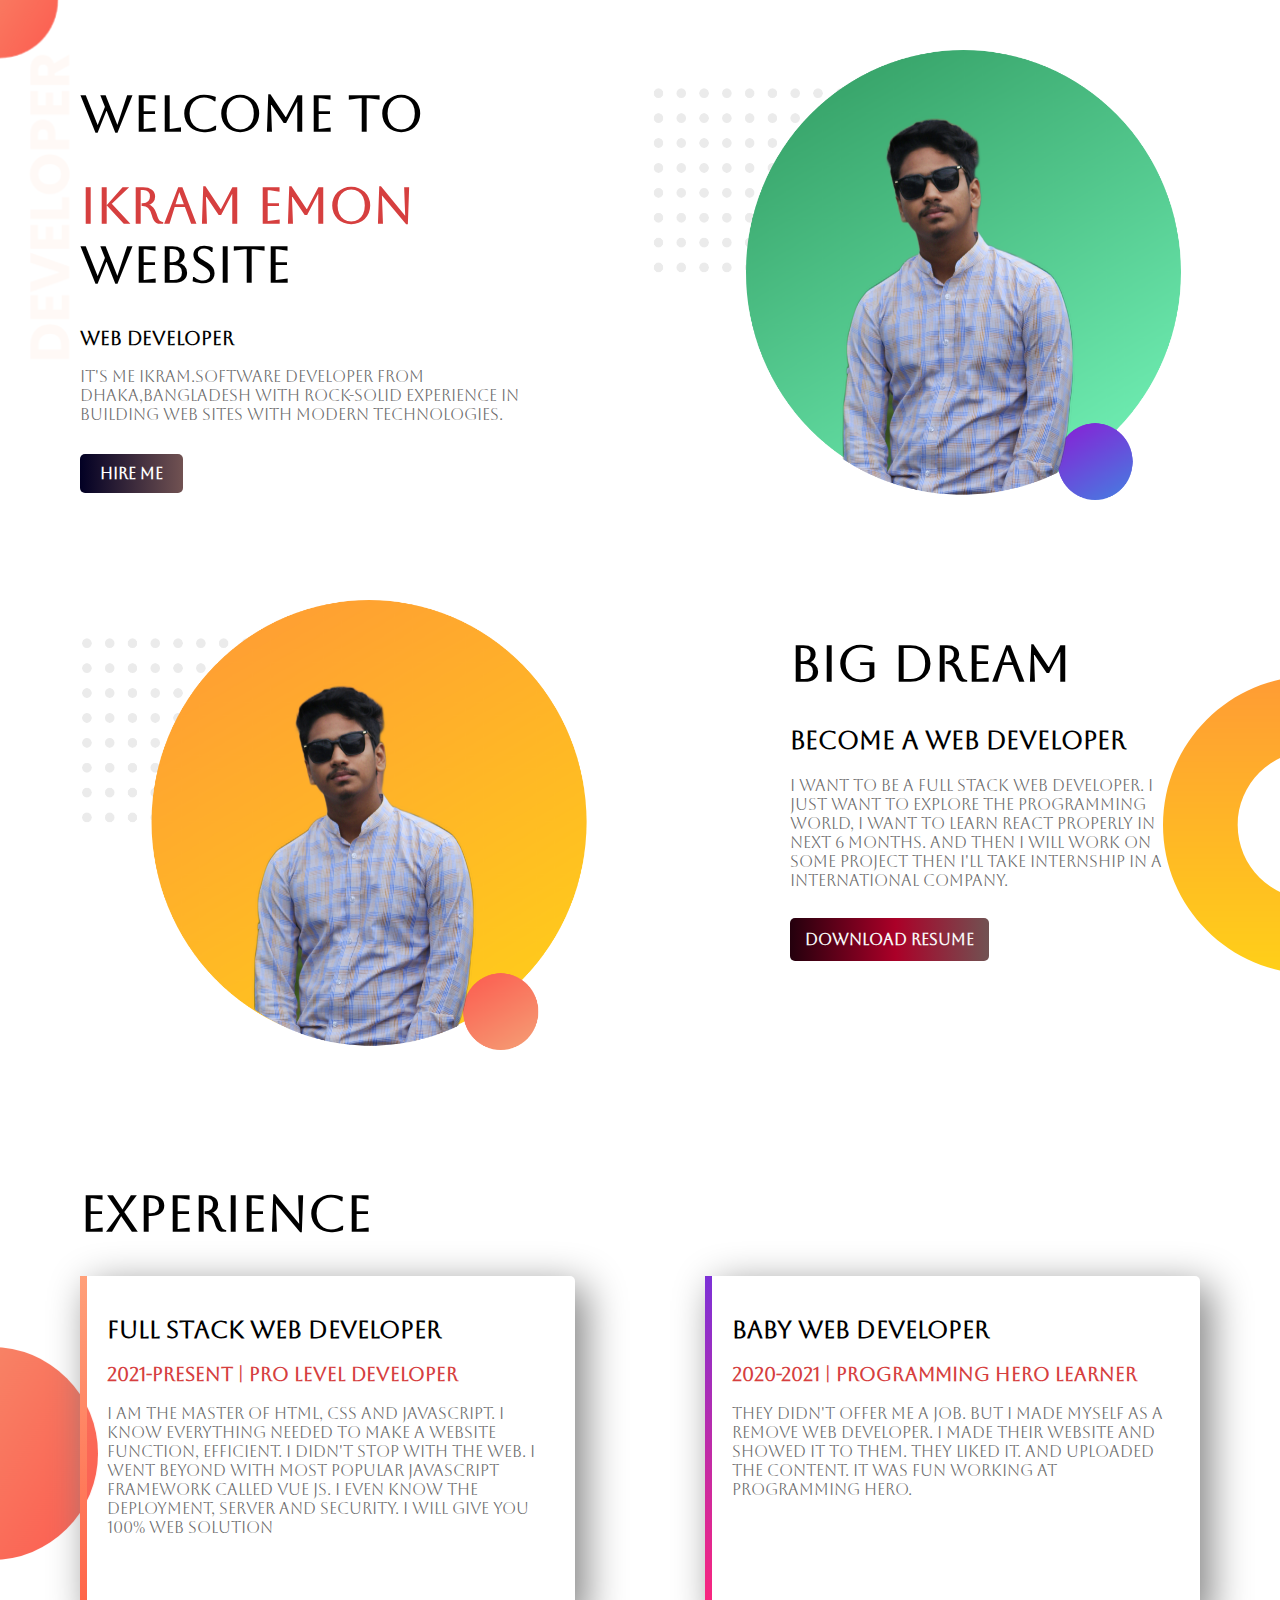
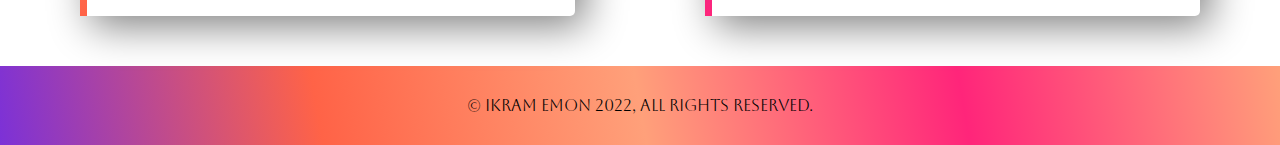
<file: index.html>
<!DOCTYPE html>
<html lang="en">
  <head>
    <meta charset="UTF-8" />
    <meta http-equiv="X-UA-Compatible" content="IE=edge" />
    <meta name="viewport" content="width=device-width, initial-scale=1.0" />
    <title>Ikram Emon</title>
    <link
      href="https://fonts.googleapis.com/css2?family=Aboreto&display=swap"
      rel="stylesheet"
    />
    <link rel="stylesheet" href="style.css" />
  </head>

  <body>
    <section class="background">
      <div class="half-width">
        <h1>Welcome To</h1>
        <h1><span class="Name-colour">Ikram Emon</span> website</h1>
        <h3>Web Developer</h3>
        <p class="info">
          It's me Ikram.Software Developer from Dhaka,Bangladesh with rock-solid
          experience in building web sites with modern technologies.
        </p>

        <a
          class="link-button"
          target="_blank"
          href="https://www.facebook.com/ikram.c.emon"
        >
          HIRE ME</a
        >
      </div>
      <img class="image1" src="image 13.png" alt="" />
    </section>
    <section class="big-dream">
      <img class="image1" src="image 11.png" alt="" />
      <div class="dream-text">
        <h1>Big dream</h1>
        <h2 class="dream-header">Become a Web Developer</h2>
        <p class="dream-p">
          I want to be a full stack web developer. I Just want to explore the
          programming world, I want to learn react properly in next 6 months.
          And then I will work on some project then I'll take internship in a
          international company.
        </p>
        <a
          target="_blank"
          class="resume-button"
          href="https://www.facebook.com/ikram.c.emon"
          >Download Resume</a
        >
      </div>
    </section>

    <section class="experience-area">
      <h1>Experience</h1>
      <div class="experiece-wrapper">
        <div class="half-width2 single-experience">
          <h2>Full Stack Web Developer</h2>
          <h3 class="Name-colour">2021-Present | Pro Level Developer</h3>
          <p>
            I am the master of HTML, CSS and Javascript. I know everything
            needed to make a website function, efficient. I didn't stop with the
            web. I went beyond with most popular Javascript framework called Vue
            JS. I even know the deployment, server and security. I will give you
            100% web solution
          </p>
        </div>
        <div class="half-width2 baby-dev single-experience">
          <h2>Baby Web Developer</h2>
          <h3 class="Name-colour">2020-2021 | Programming Hero Learner</h3>
          <p>
            They didn't offer me a job. But I made myself as a remove web
            developer. I made their website and showed it to them. They liked
            it. And uploaded the content. It was fun working at Programming
            Hero.
          </p>
        </div>
      </div>
    </section>
    <div class="footer">© Ikram Emon 2022, all rights reserved.</div>
  </body>
</html>
</file>
<file: style.css>
body {
    margin: 0%;
    font-family: 'Aboreto', cursive;
}

h1 {
    font-size: 50px;
}

.Name-colour {
    color: rgb(214, 63, 63);
}

.half-width {
    width: 40%;
    float: left;
    /* justify-content: space-between; */
}

.half-width img {
    width: 100%;
}

.background {
    background-image: url(images/top-banner.png);
    background-repeat: no-repeat;
    /* background-color: red; */
    display: flex;
    justify-content: space-between;
    padding: 50px 80px;
}

.image1 {
    height: 450px;
    width: 550px;
}


.link-button {
    text-decoration: none;
    color: white;
    background: rgb(0, 212, 255);
    background: linear-gradient(90deg, rgba(0, 212, 255, 1) 0%, rgba(2, 0, 36, 1) 0%, rgba(113, 82, 82, 1) 100%);
    border-radius: 5px;
    font-weight: 700;
    padding: 10px 20px;
}

.big-dream {
    display: flex;
    /* justify-content: space-between; */
    padding: 50px 80px;
}

.dream-text {
    padding-left: 160px;
}

.dream-header {
    font-weight: 700;
    font-size: 25px;
}

.link-button:hover {
    background: brown;
    box-shadow: rgba(204, 101, 60, 0.25) 0px 6px 12px -2px, rgba(216, 117, 117, 0.3) 0px 3px 7px -3px;
    transition: all .3s ease-in;
    color: black;
    font-weight: 700;

}
.resume-button{
    text-decoration: none;
    padding: 12px 15px;
    color: rgb(248, 248, 248);
    font-weight: 700;
    background: rgb(0,212,255);
    background: linear-gradient(90deg, rgba(0,212,255,1) 0%, rgba(36,0,13,1) 0%, rgba(171,0,40,1) 53%, rgba(113,82,82,1) 100%);
    border-radius: 5px;
    margin-top: 25px;
}
.dream-p{
    margin-bottom: 40px;
    width: 400px;
}
.info{
    margin-bottom: 40px;
}
p{
    color: dimgray;
}
.big-dream{
    background-image: url(images/dream-bg.png) ;
    background-repeat: no-repeat;
    background-position: right ;
}
.half-width2{
        width: 40%;
        float: left;
}
.single-experience{
     box-shadow: 10px 10px 40px gray;
     height: 300px;
     border-radius: 5px;
     padding: 20px;
}
.experience-area{
    padding: 50px 80px;
}
.experiece-wrapper{
    display: flex;
    justify-content: space-between;
}
.half-width2{

    border-left: 7px solid;
    border-image: linear-gradient(180deg, lightsalmon, tomato);
    border-image-slice: 1;
}
.baby-dev {
    border-left: 7px solid;
    border-image: linear-gradient(180deg, #7C31D7, #FF257A);
    border-image-slice: 1;
}
.experience-area{
    background-image: url(images/exp-bg.png);
    background-repeat: no-repeat;
    background-position-y: 70%;
    background-position-x: -0.5%;
}    
.footer{
    padding: 30px;
    display: flex;
    justify-content: center;
    margin: top 20px;
    background-image: linear-gradient(80deg, #7C31D7,tomato,lightsalmon, #FF257A, lightsalmon);
}
</file>
